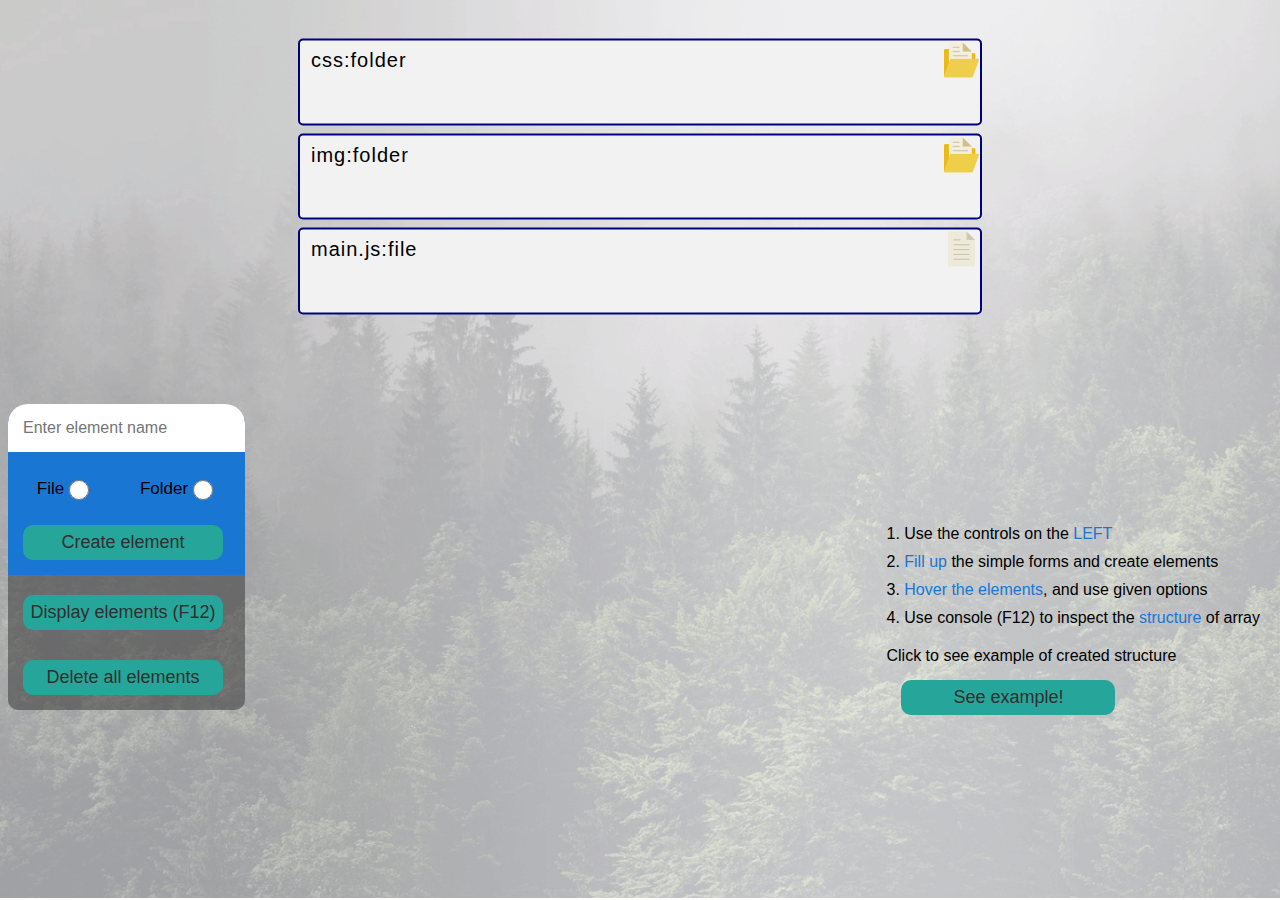
<file: index.html>
<!DOCTYPE html>
<html lang="en">
<head>
    <meta charset="UTF-8">
    <meta name="viewport" content="width=device-width, initial-scale=1.0">
    <title>File Manager</title>
    <link rel="shortcut icon" type="image/jpg" href="img/filesystem.ico">
    <link rel="stylesheet" href="css/styles.css">
</head>
<body>

    <header class="header">

        <ul class="header__list" id="list"></ul>

        <div class="header__buttons">
            <form id="outside-element-create" class="outside-element-create">
                <input required id="outside-element-input" class="outside-element-input" type="text" placeholder="Enter element name" autocomplete="off">
                <div class="options">
                    <span>File<input required id="radio-file-outside" class="radio-button" type="radio" value="file" name="option-outside"></span>
                    <span>Folder<input id="radio-folder-outside" class="radio-button" type="radio" value="folder" name="option-outside"></span>
                </div>
                <button class="button" type="submit">Create element</button>
            </form>
            <button class="button" id="display-all-elements">Display elements (F12)</button>
            <button class="button" id="delete-all-elements">Delete all elements</button>
        </div>

        <div class="header__rules">
            <p class="header__rules-rule">1. Use the controls on the <span class="important-note">LEFT</span></p>
            <p class="header__rules-rule">2. <span class="important-note">Fill up</span> the simple forms and create elements</p>
            <p class="header__rules-rule">3. <span class="important-note">Hover the elements</span>, and use given options</p>
            <p class="header__rules-rule">4. Use console (F12) to inspect the <span class="important-note">structure</span> of array</p>
            <p style="margin: 15px 0 0 0; font-size: 16px;">Click to see example of created structure<a class="button" href="example.html">See example!</a></p>
        </div>
        
    </header>

    <article id="info-modal" class="info-modal">
        <h2 id="info-modal__subject" class="info-modal__subject"></h2>
    </article>

    <form id="delete-modal-form" class="delete-modal-form">
        <h4>Are you sure?</h4>
        <div class="buttons">
            <button class="button" type="submit">Yes</button>
            <div id="delete-button-close" class="button">No</div>
        </div>
    </form>

    <form id="edit-modal-form" class="edit-modal-form">
        <input id="edit-modal-form-input" class="edit-modal-form-input" autocomplete="off" type="text" placeholder="Enter new name">
        <div class="buttons">
            <button class="button" type="submit">Save</button>
            <button id="edit-button-close" class="button">Cancel</button>
        </div>
    </form>

    <form id="add-modal-form" class="add-modal-form">
        <h3>Type of element</h3>
        <div class="options">
            <span>File
                <input required id="radio-file" class="radio-button" type="radio" value="file" name="option">
            </span>
            <span>Folder
                <input id="radio-folder" class="radio-button" type="radio" value="folder" name="option">
            </span>
        </div>
        <h3>Name the element</h3>
        <input required id="add-modal-form-input" class="add-modal-form-input" autocomplete="off" type="text" placeholder="Enter new name">
        <div class="buttons">
            <button class="button" type="submit">Create</button>
            <button id="add-button-close" class="button">Cancel</button>
        </div>
    </form>
    
    <script src="js/jquery/jquery.prod.min.js"></script>
    <script src="js/main.js"></script>
</body>
</html>
</file>
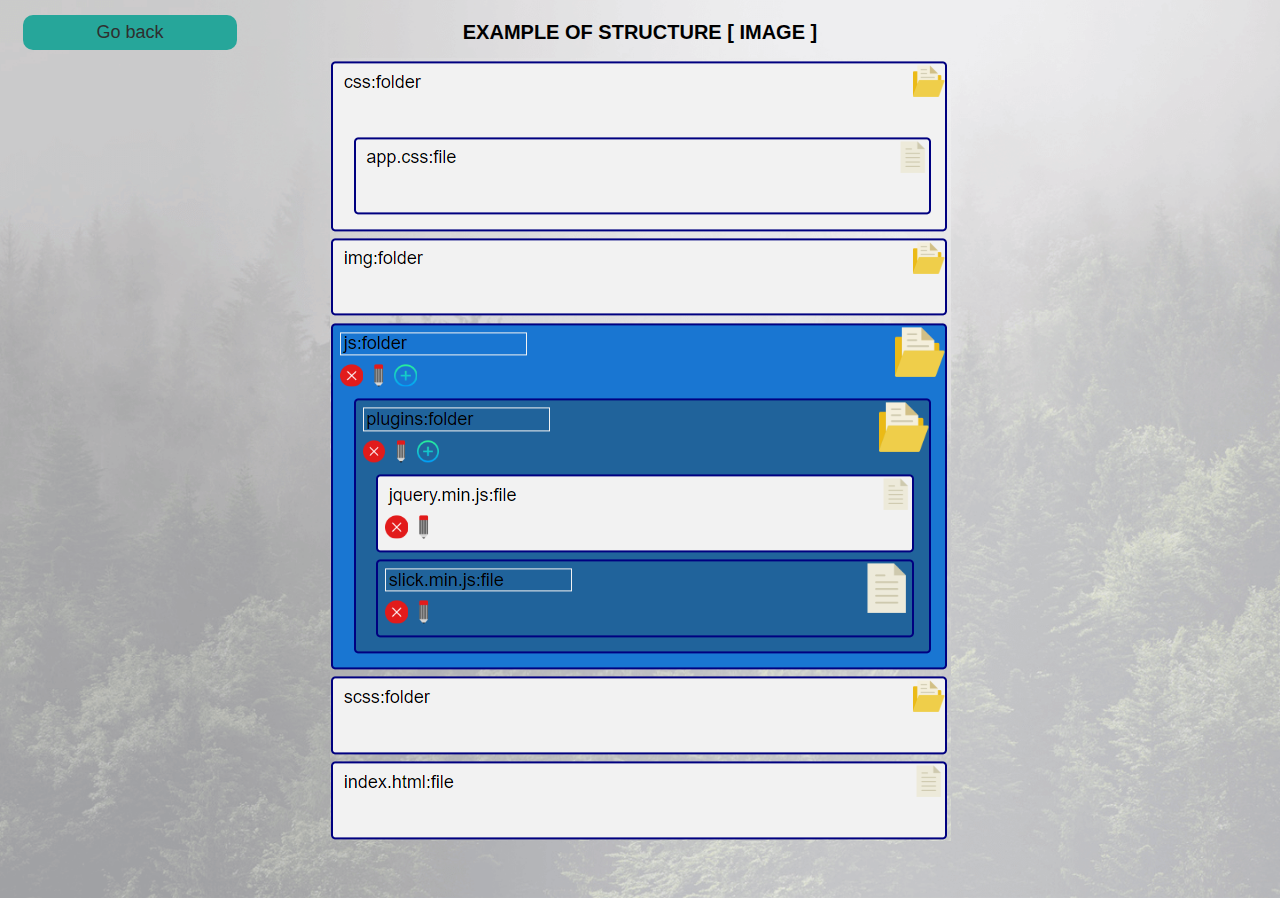
<file: example.html>
<!DOCTYPE html>
<html lang="en">
<head>
    <meta charset="UTF-8">
    <meta name="viewport" content="width=device-width, initial-scale=1.0">
    <title>File Manager</title>
    <link rel="shortcut icon" type="image/jpg" href="img/filesystem.ico">
    <link rel="stylesheet" href="css/styles.css">
</head>
<body>
    
    <div class="template">
        <h1 class="template__title">Example of structure [ IMAGE ]</h1>
        <img src="img/template.png" alt="example of structure">
    </div>

    <a class="template__link button" href="index.html">Go back</a>

</body>
</html>
</file>
<file: css/styles.css>
body{height:98vh;font-size:20px;font-family:sans-serif;background:url("/img/background.jpg") no-repeat;background-size:cover;background-position:center}.folder-css,.file-css{background-size:35px;background-repeat:no-repeat;background-position:99.9% 2px;-webkit-transition:all .25s;transition:all .25s}.folder-css:hover,.file-css:hover{-webkit-transition:all .25s;transition:all .25s;background-color:#1976D2;background-size:55px}.folder-css{background-image:url("/img/folder.png")}.file-css{background-image:url("/img/file.png")}.child-css{margin-left:15px !important}.child-css:hover{background-color:#20639B}.button{width:200px;display:block;padding:7px;margin:15px;text-decoration:none;text-align:center;font-size:18px;border-radius:10px;-webkit-transition:all .25s;transition:all .25s;border:none;outline:none;cursor:pointer;background:#26A69A;color:#2f2f2f}.button:hover{color:#f2f2f2}.delete,.edit,.add{width:27.5px;height:27.5px;opacity:0;margin:10px 5px 0 0 !important;display:inline-block;-webkit-transition:all .3s;transition:all .3s}.delete{background:url("/img/icon-delete.png") no-repeat;background-size:cover}.edit{background:url("/img/icon-edit.png") no-repeat;background-size:cover}.add{background:url("/img/icon-add.png") no-repeat;background-size:cover}.hide-child-element{height:0;overflow:hidden;-webkit-transition:all .3s;transition:all .3s}.header__buttons,.header__rules{position:absolute;display:-webkit-box;display:-ms-flexbox;display:flex;-webkit-box-orient:vertical;-webkit-box-direction:normal;-ms-flex-direction:column;flex-direction:column;-webkit-box-pack:center;-ms-flex-pack:center;justify-content:center;-webkit-box-align:start;-ms-flex-align:start;align-items:flex-start}.header__buttons{bottom:190px;background-color:rgba(47,47,47,0.5);border-radius:10px}.header__rules{bottom:170px;right:20px}.header__rules-rule{font-size:16px;margin:5px 0}.header__rules .important-note{color:#1976D2}.header__list{width:100%;position:absolute;margin:0;padding:0;list-style:none;max-width:700px;margin:0 auto;top:5%;left:50%;-webkit-transform:translate(-50%, -5%);transform:translate(-50%, -5%);-webkit-transition:all .3s;transition:all .3s}.header__list li{cursor:pointer;padding:8px;margin:8px;background-color:#f2f2f2;border:2px solid navy;border-radius:5px;-webkit-transition:all .25s;transition:all .25s}.header__list li p:first-of-type{margin:0;line-height:0.9}.header__list li .element-name{padding:3px;letter-spacing:1px;max-width:220px}.header__list li:hover .delete,.header__list li:hover .edit,.header__list li:hover .add{opacity:1}.show-modal{-webkit-transform:translate(0, 0) !important;transform:translate(0, 0) !important}.info-modal{width:300px;display:-webkit-box;display:-ms-flexbox;display:flex;-webkit-box-orient:vertical;-webkit-box-direction:normal;-ms-flex-direction:column;flex-direction:column;-webkit-box-pack:center;-ms-flex-pack:center;justify-content:center;padding:10px;-webkit-transform:translate(0, -350px);transform:translate(0, -350px);-webkit-transition:all .5s;transition:all .5s;color:#f2f2f2;background-color:rgba(47,47,47,0.95)}.info-modal__subject{margin:0;padding:15px 0;font-size:18px;text-align:center}.edit-modal-form{width:300px;display:-webkit-box;display:-ms-flexbox;display:flex;-webkit-box-orient:vertical;-webkit-box-direction:normal;-ms-flex-direction:column;flex-direction:column;-webkit-box-pack:center;-ms-flex-pack:center;justify-content:center;padding:10px;-webkit-transform:translate(0, -350px);transform:translate(0, -350px);-webkit-transition:all .5s;transition:all .5s;color:#f2f2f2;background-color:rgba(47,47,47,0.95);position:absolute;top:2%;right:2%}.edit-modal-form-input{padding:15px;font-size:16px;border:none;outline:none;cursor:pointer}.edit-modal-form .buttons{display:-webkit-box;display:-ms-flexbox;display:flex;-webkit-box-align:center;-ms-flex-align:center;align-items:center;-ms-flex-pack:distribute;justify-content:space-around}.edit-modal-form .buttons .button{width:135px;outline:none;margin:10px auto}.delete-modal-form{width:300px;display:-webkit-box;display:-ms-flexbox;display:flex;-webkit-box-orient:vertical;-webkit-box-direction:normal;-ms-flex-direction:column;flex-direction:column;-webkit-box-pack:center;-ms-flex-pack:center;justify-content:center;padding:10px;-webkit-transform:translate(0, -350px);transform:translate(0, -350px);-webkit-transition:all .5s;transition:all .5s;color:#f2f2f2;background-color:rgba(47,47,47,0.95);position:absolute;top:10px;left:10px}.delete-modal-form h4{text-align:center}.delete-modal-form .buttons{display:-webkit-box;display:-ms-flexbox;display:flex;-webkit-box-align:center;-ms-flex-align:center;align-items:center;-ms-flex-pack:distribute;justify-content:space-around}.delete-modal-form .buttons .button{outline:none;margin:10px auto;width:120px}.add-modal-form{width:300px;display:-webkit-box;display:-ms-flexbox;display:flex;-webkit-box-orient:vertical;-webkit-box-direction:normal;-ms-flex-direction:column;flex-direction:column;-webkit-box-pack:center;-ms-flex-pack:center;justify-content:center;padding:10px;-webkit-transform:translate(0, -350px);transform:translate(0, -350px);-webkit-transition:all .5s;transition:all .5s;color:#f2f2f2;background-color:rgba(47,47,47,0.95);position:absolute;top:2%;right:2%}.add-modal-form h3{font-size:20px;margin:5px}.add-modal-form .add-modal-form-input{padding:15px;font-size:16px;border:none;outline:none;cursor:pointer}.add-modal-form .options,.add-modal-form span{display:-webkit-box;display:-ms-flexbox;display:flex;-webkit-box-align:center;-ms-flex-align:center;align-items:center;-ms-flex-pack:distribute;justify-content:space-around;padding:5px;font-size:17px;text-align:center}.add-modal-form .options .radio-button,.add-modal-form span .radio-button{width:20px;height:20px;cursor:pointer;border:none;-webkit-box-shadow:none;box-shadow:none}.add-modal-form .buttons,.add-modal-form span{display:-webkit-box;display:-ms-flexbox;display:flex;-webkit-box-align:center;-ms-flex-align:center;align-items:center;-ms-flex-pack:distribute;justify-content:space-around}.outside-element-create{background:#1976D2;display:-webkit-box;display:-ms-flexbox;display:flex;-webkit-box-orient:vertical;-webkit-box-direction:normal;-ms-flex-direction:column;flex-direction:column;margin-bottom:5px}.outside-element-create .outside-element-input{position:relative;top:-15px;padding:15px;font-size:16px;border:none;outline:none;cursor:pointer;border-top-left-radius:20px;border-top-right-radius:20px}.outside-element-create .options,.outside-element-create span{display:-webkit-box;display:-ms-flexbox;display:flex;-webkit-box-align:center;-ms-flex-align:center;align-items:center;-ms-flex-pack:distribute;justify-content:space-around;text-align:center;padding:5px;font-size:17px}.outside-element-create .options .radio-button,.outside-element-create span .radio-button{width:20px;height:20px;cursor:pointer;border:none;-webkit-box-shadow:none;box-shadow:none}.footer{display:-webkit-box;display:-ms-flexbox;display:flex;-webkit-box-align:center;-ms-flex-align:center;align-items:center;-webkit-box-orient:vertical;-webkit-box-direction:normal;-ms-flex-direction:column;flex-direction:column;-webkit-box-pack:end;-ms-flex-pack:end;justify-content:flex-end;text-align:center;color:#f2f2f2;position:absolute;bottom:0;left:50%;width:100%;-webkit-transform:translate(-50%, 0);transform:translate(-50%, 0);background:#1976D2;font-size:15px}.footer__text{margin:5px 0 10px 0;font-size:17px}.template{display:-webkit-box;display:-ms-flexbox;display:flex;-webkit-box-align:center;-ms-flex-align:center;align-items:center;-webkit-box-pack:center;-ms-flex-pack:center;justify-content:center;-webkit-box-orient:vertical;-webkit-box-direction:normal;-ms-flex-direction:column;flex-direction:column;position:relative;overflow:hidden}.template__title{font-size:20px;text-transform:uppercase}.template__link{position:absolute;top:0}
/*# sourceMappingURL=styles.css.map */
</file>
